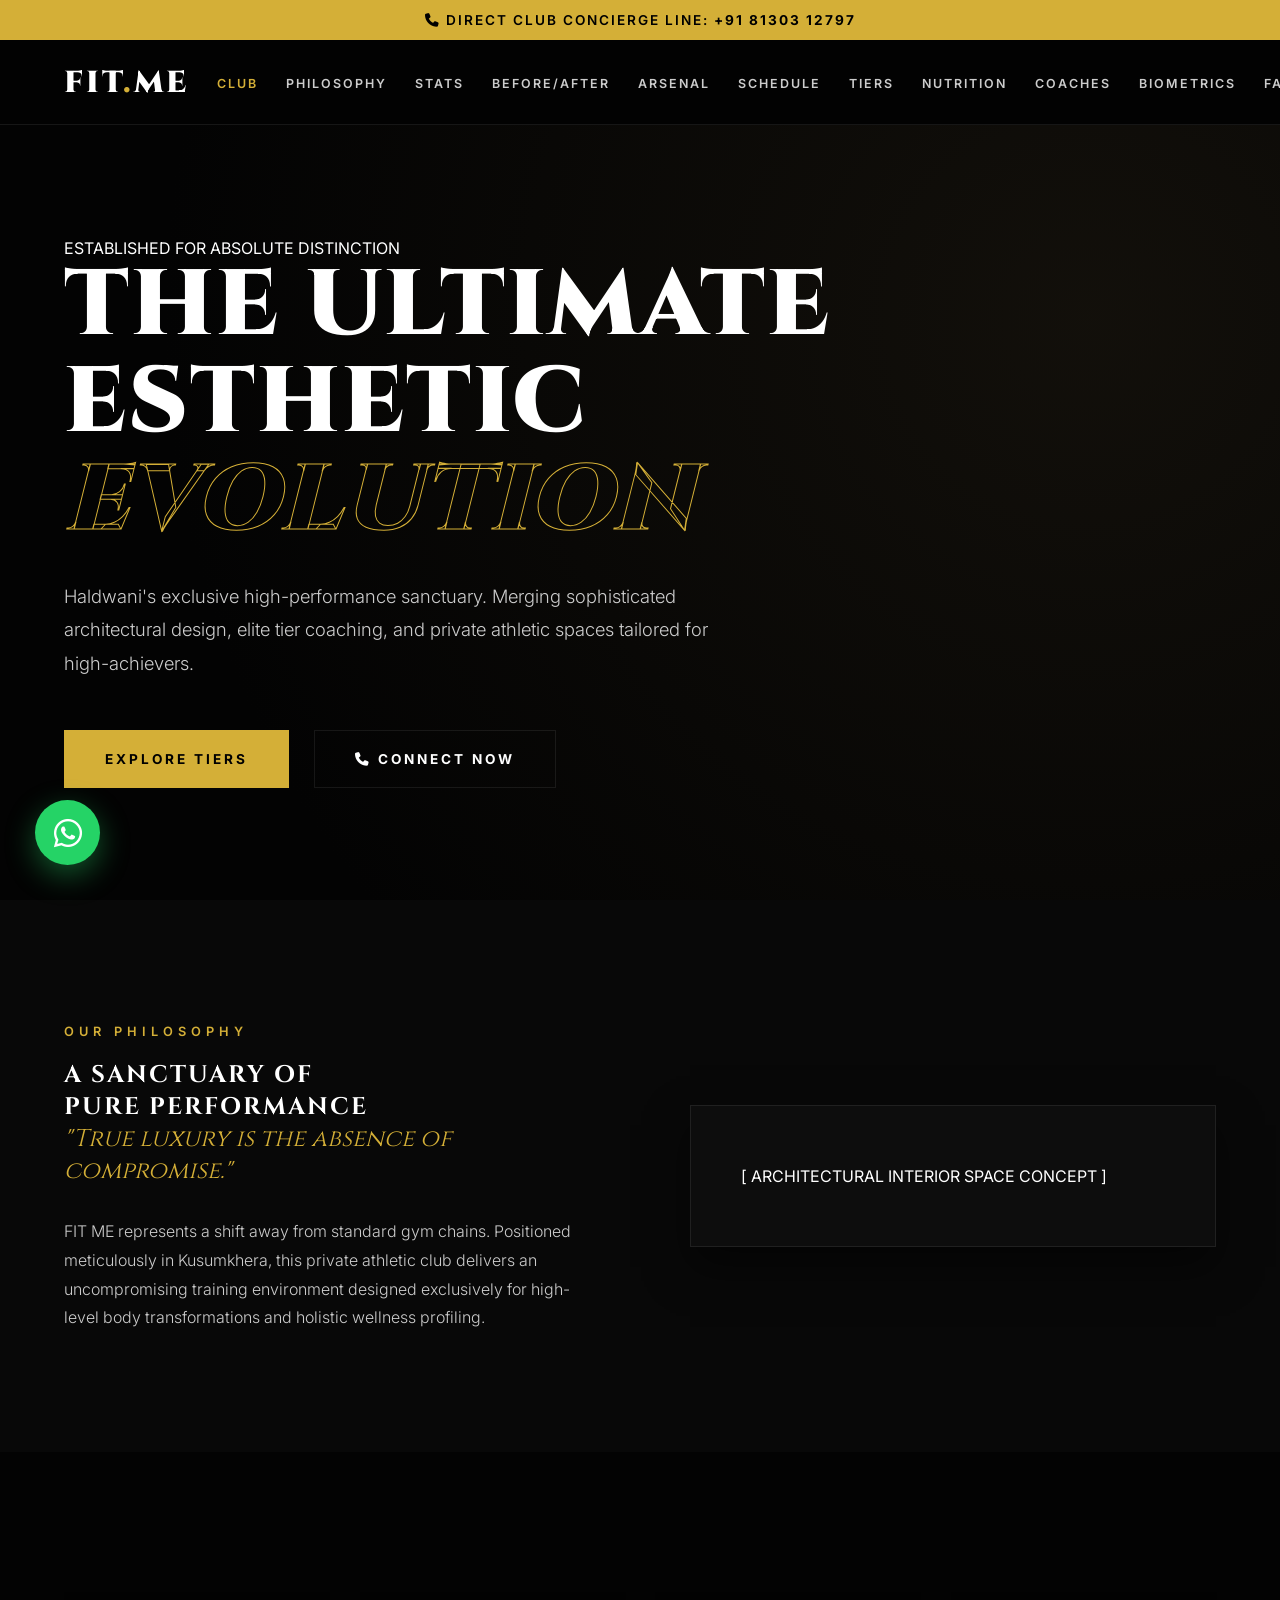
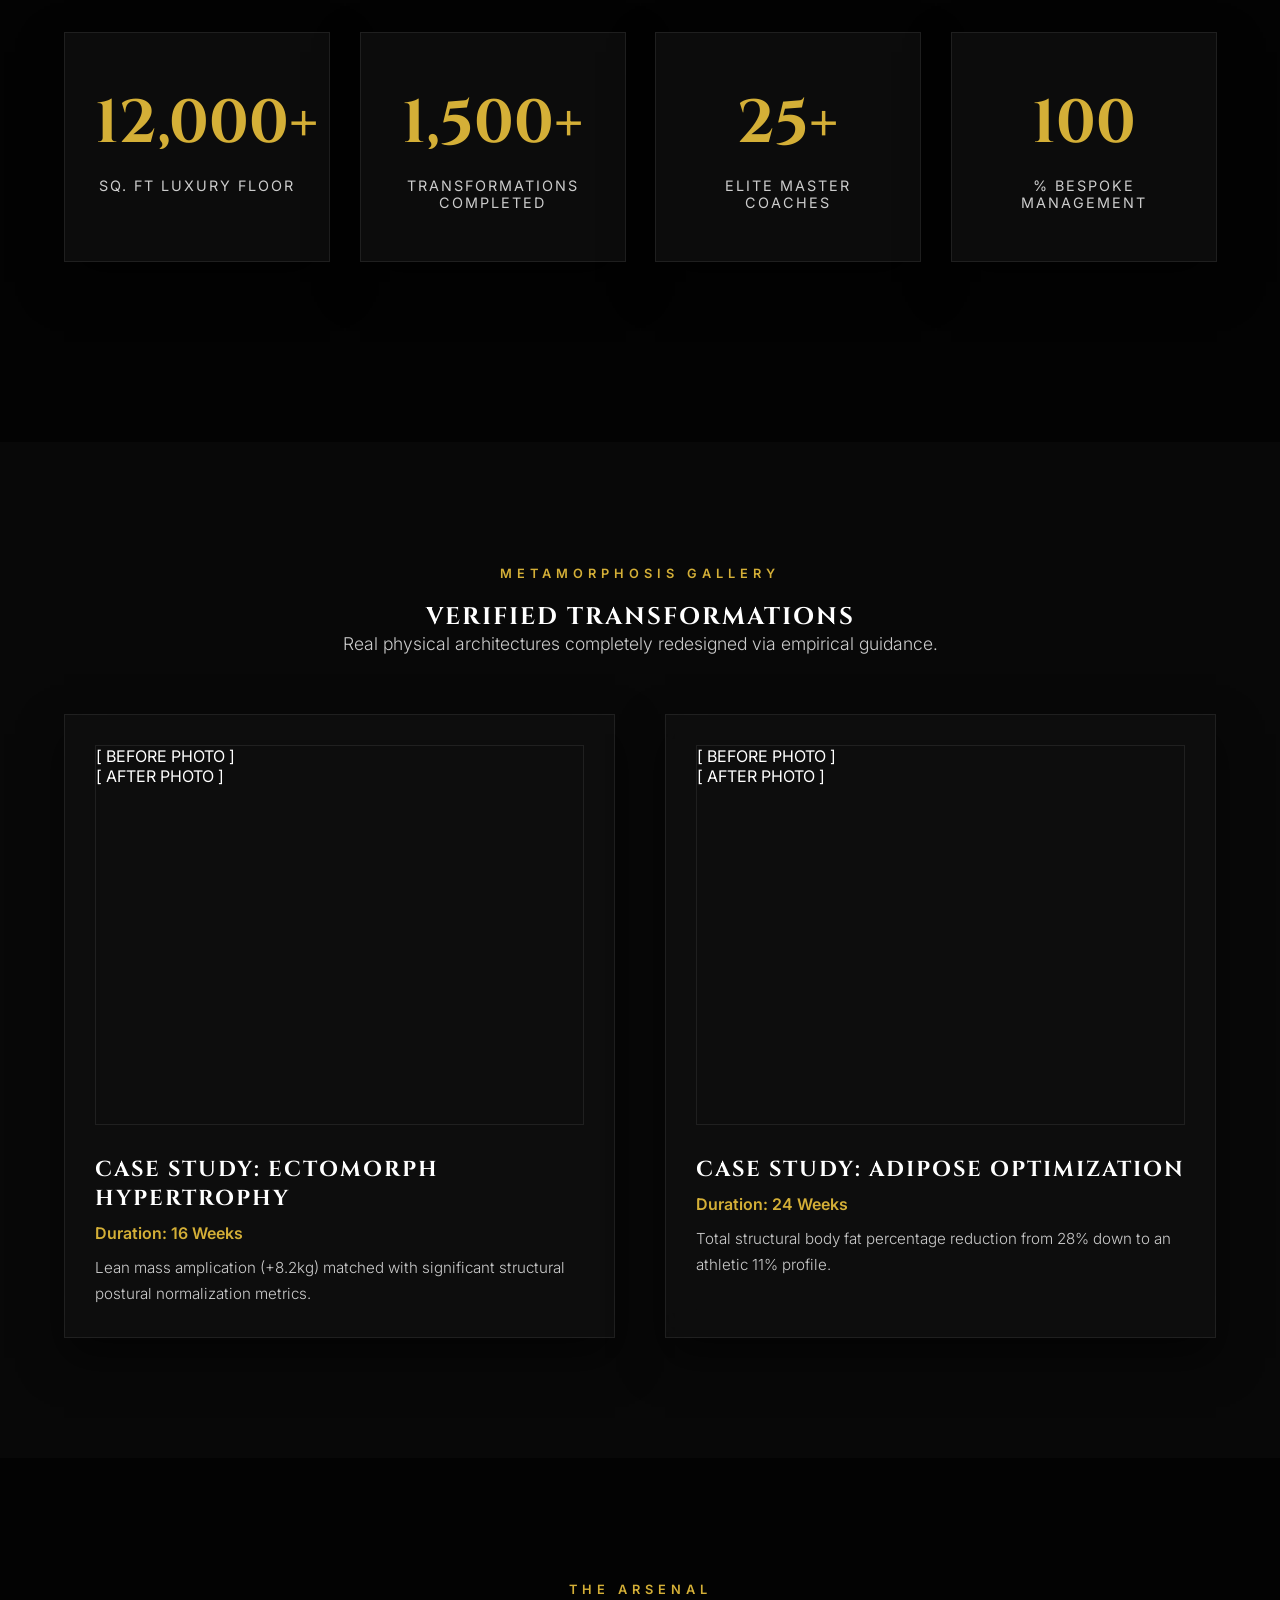
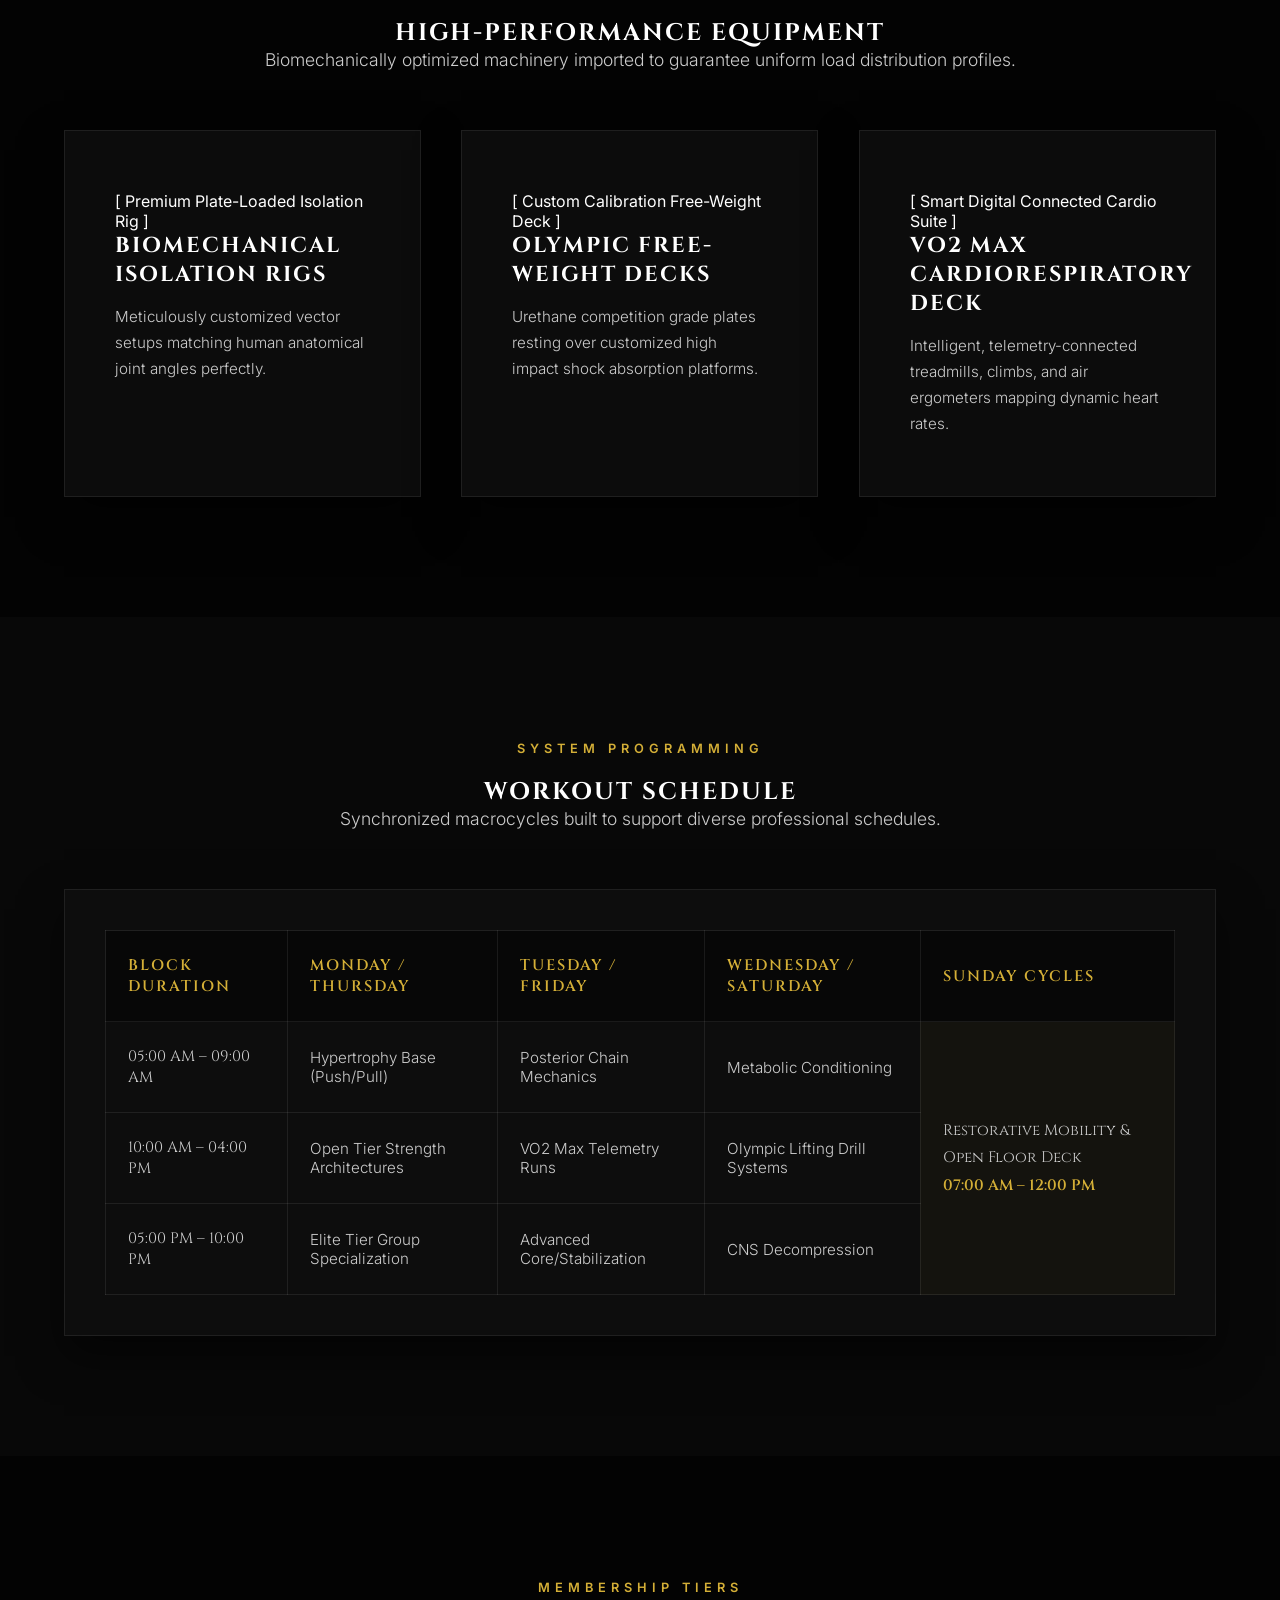
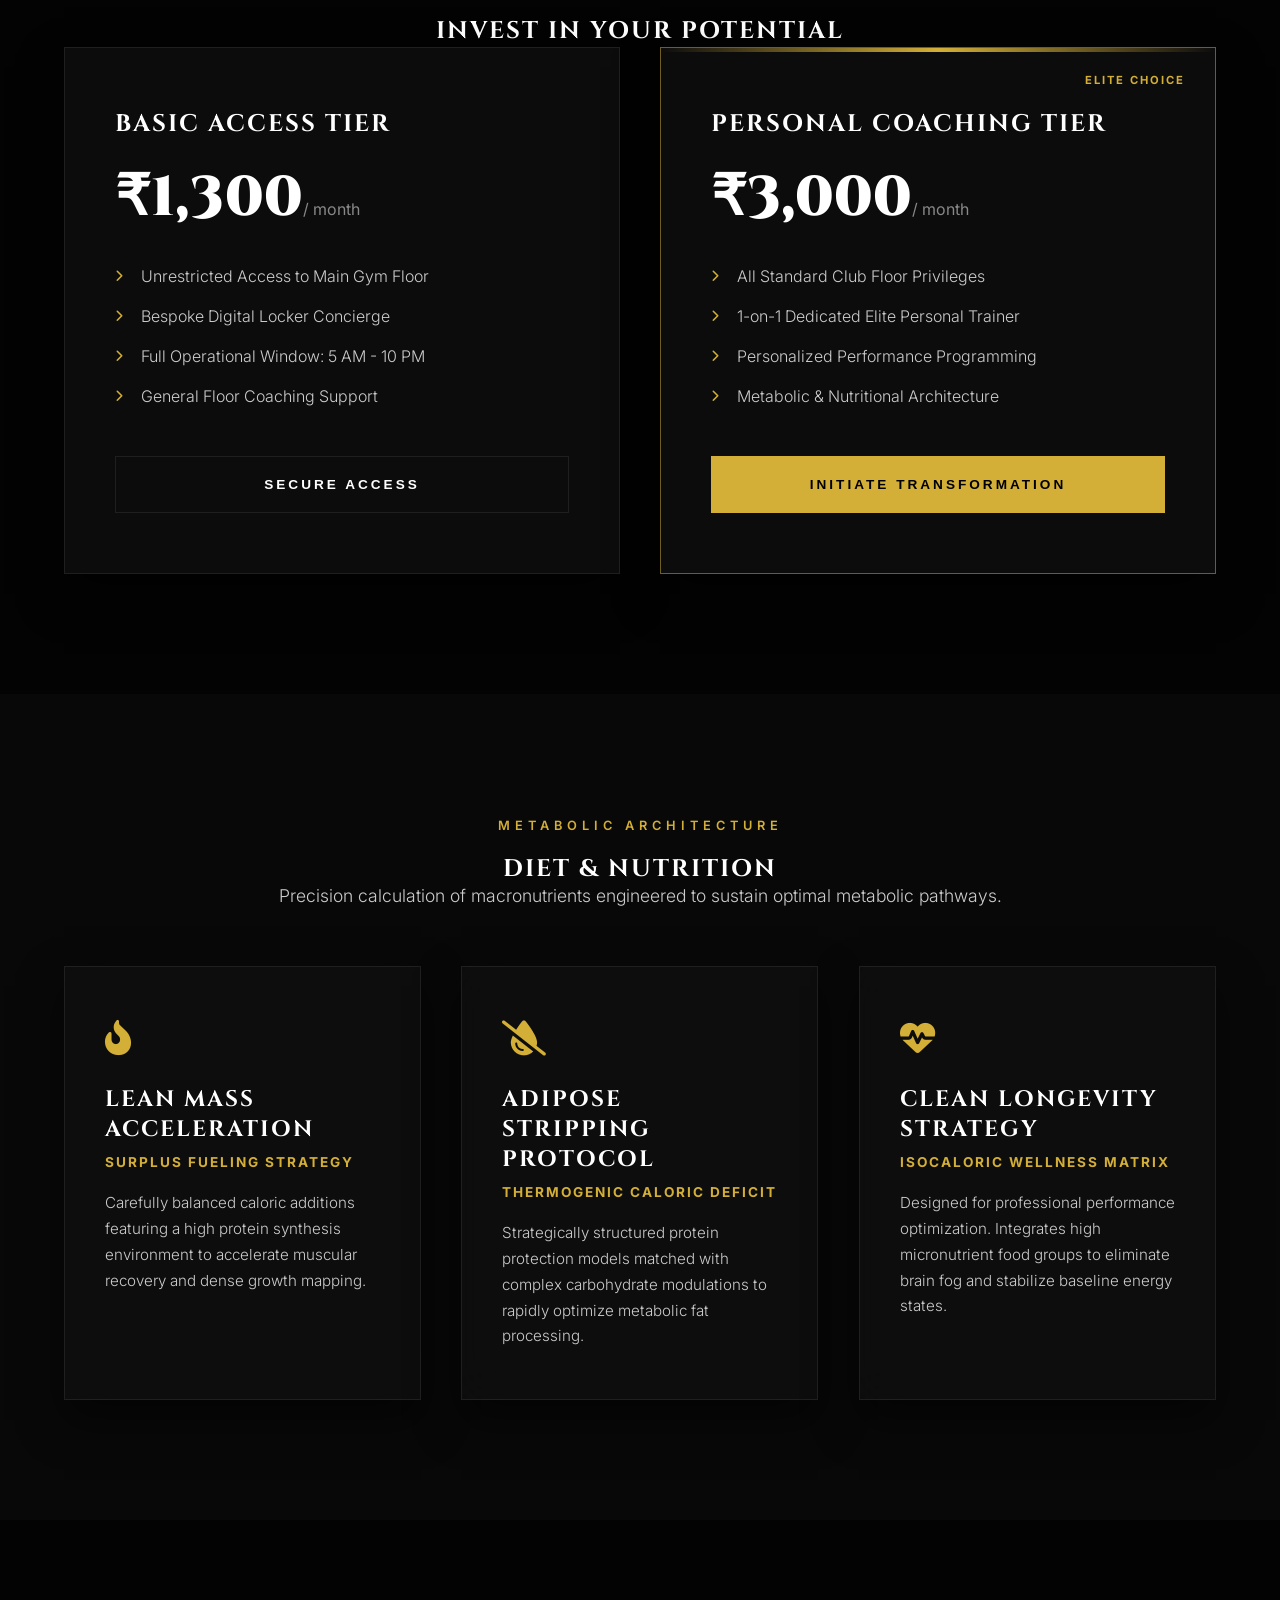
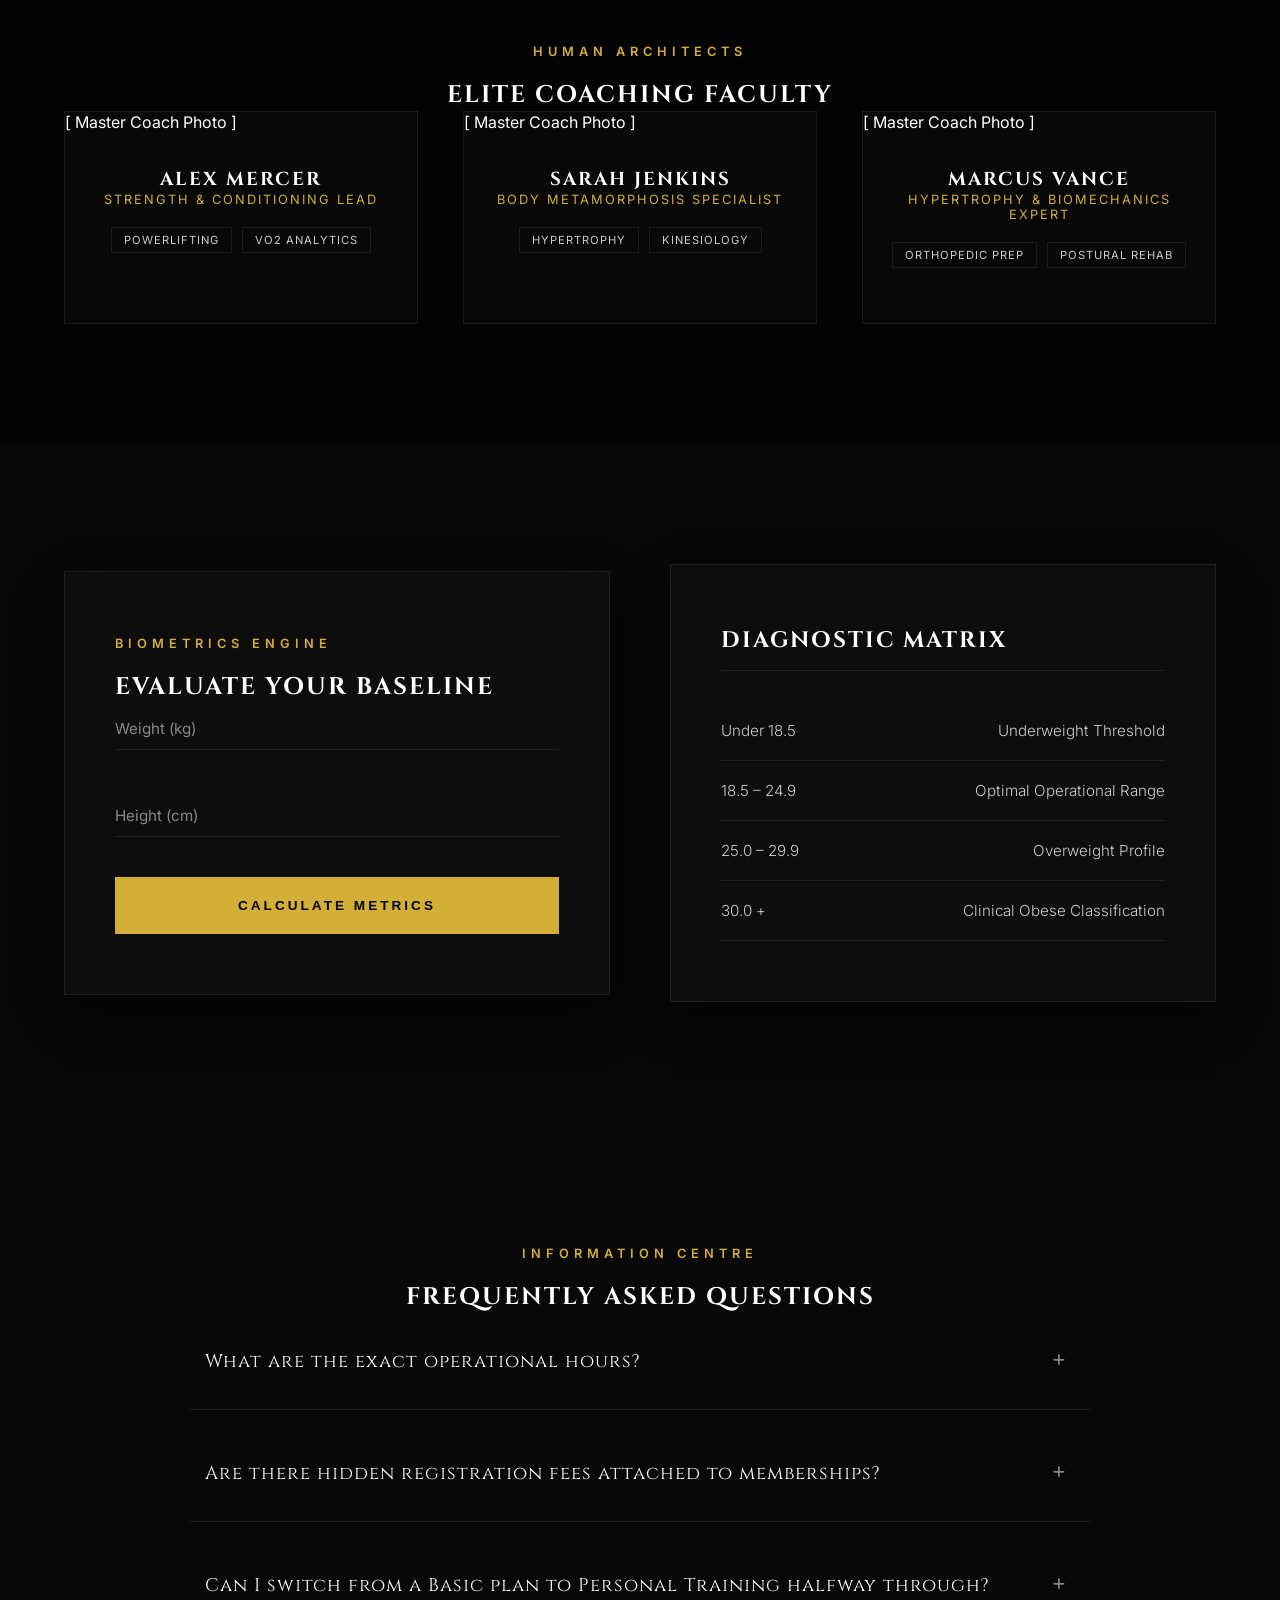
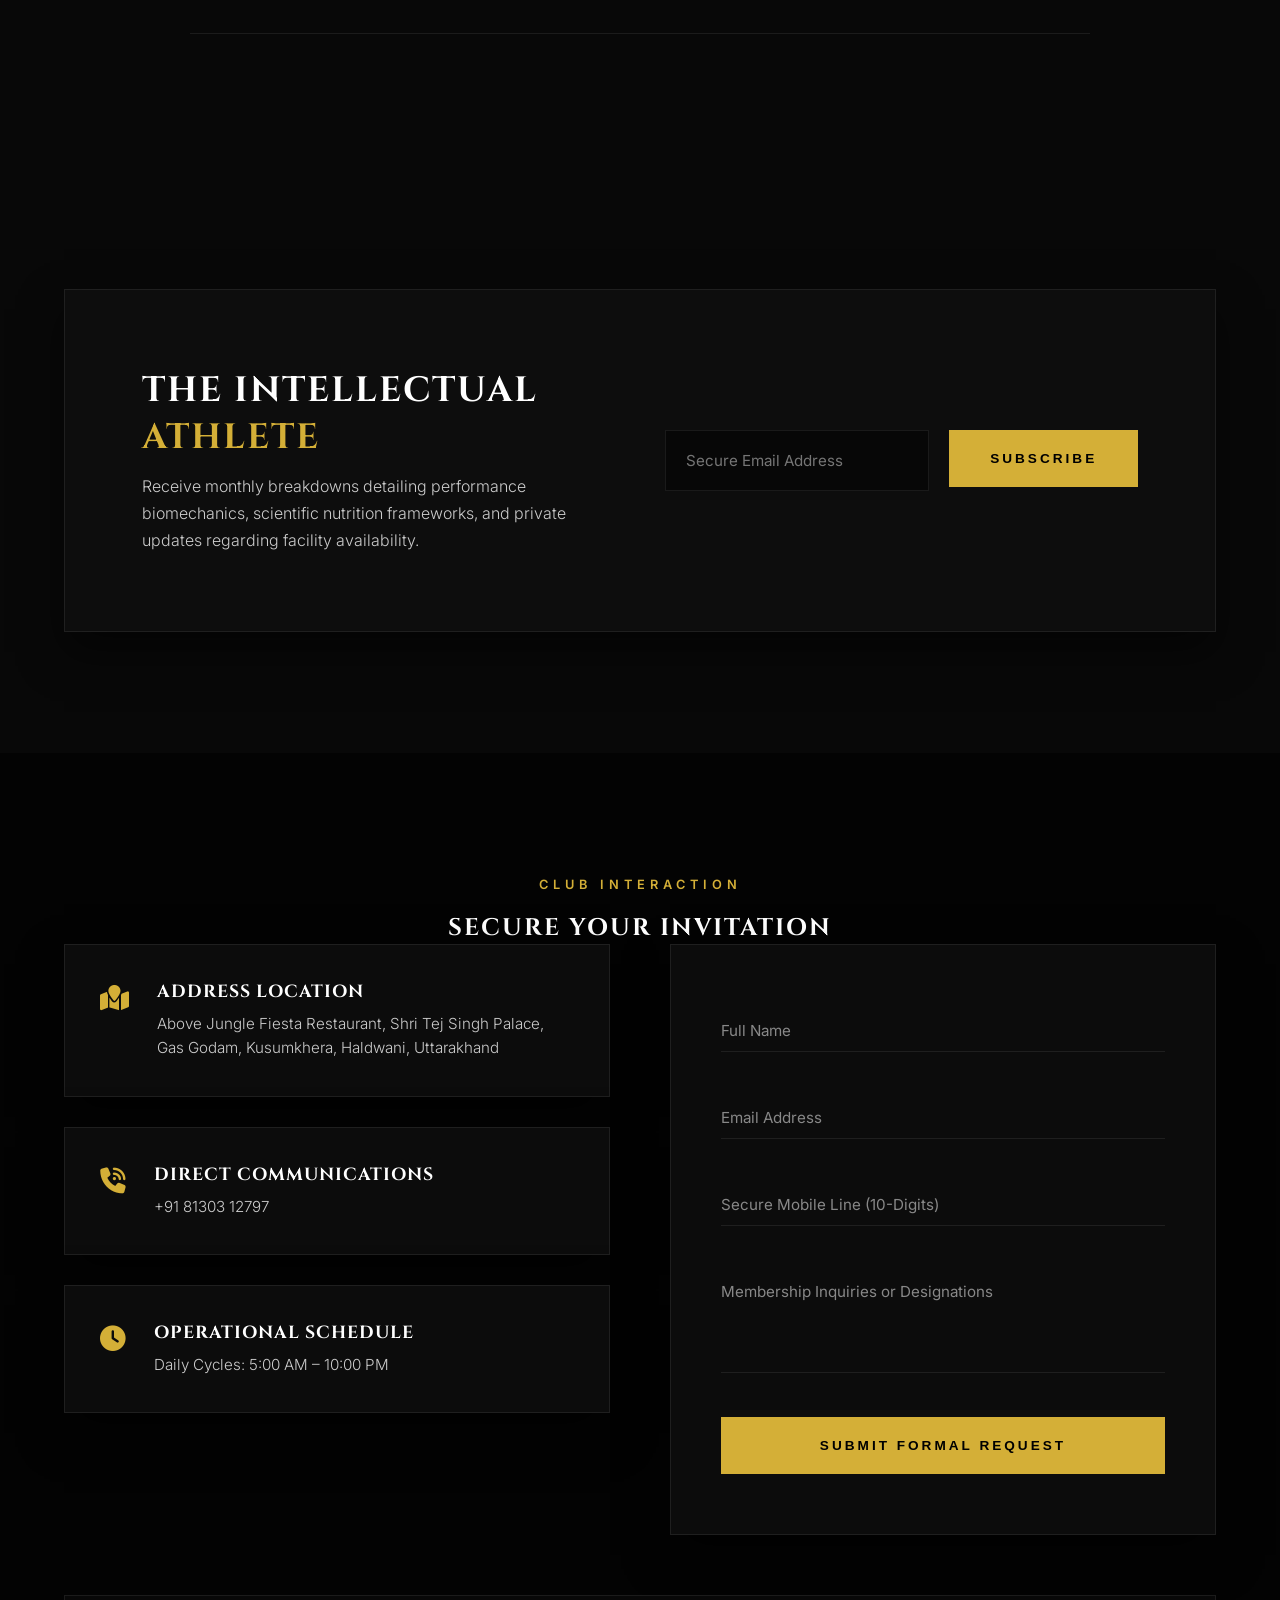
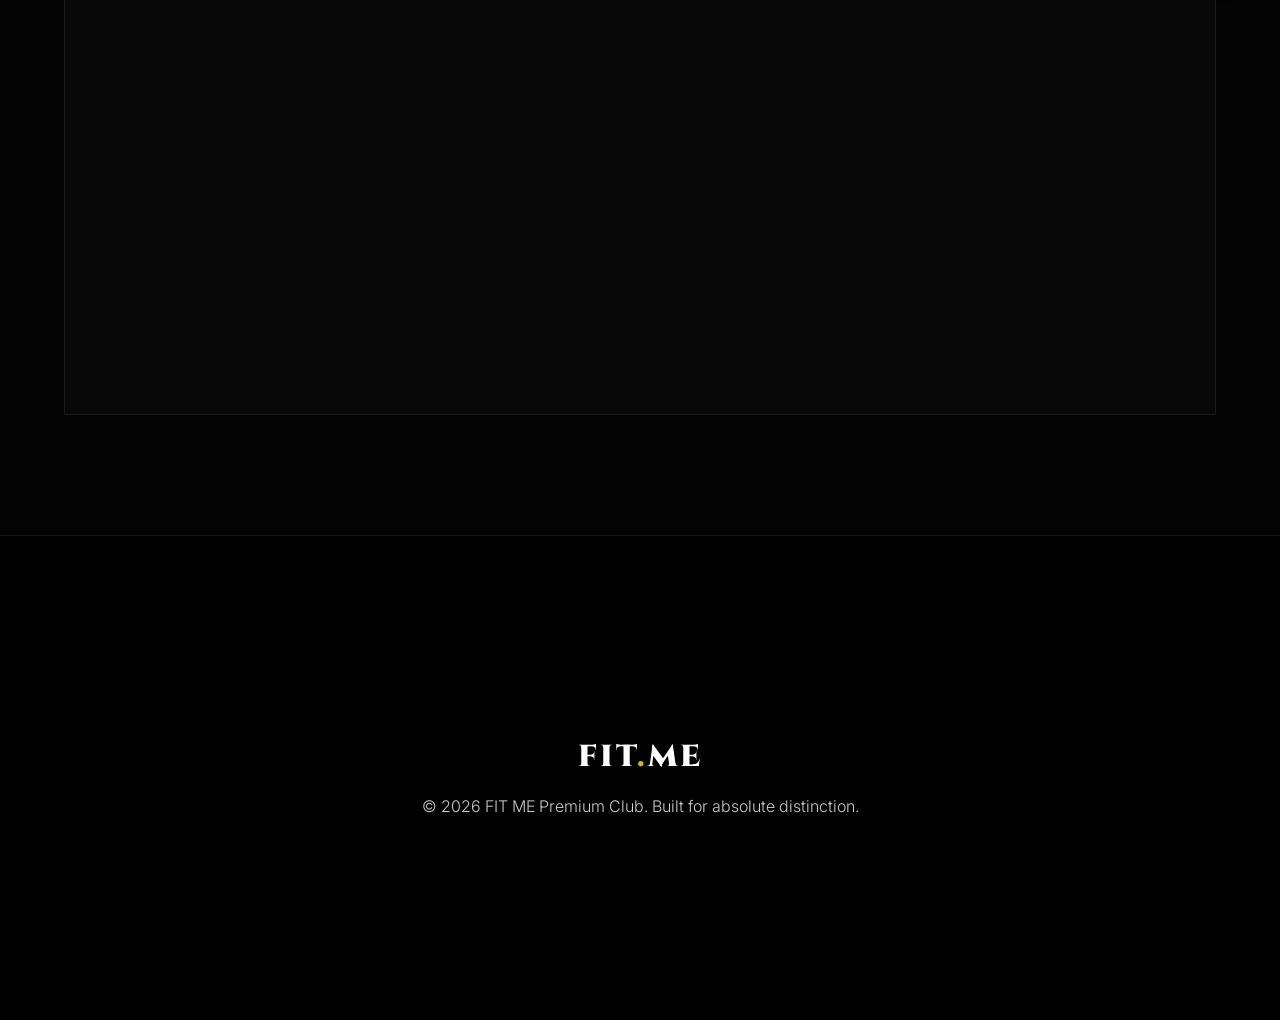
<file: gemini-code-1784444267999.html>
<!DOCTYPE html>
<html lang="en">
<head>
    <meta charset="UTF-8">
    <meta name="viewport" content="width=device-width, initial-scale=1.0">
    <title>FIT ME® | Luxury Fitness Club & Gym in Haldwani, Uttarakhand</title>
    
    <!-- Structured Search Engine Optimization Meta Systems -->
    <meta name="description" content="Experience Haldwani's premier luxury fitness club. FIT ME offers elite personal training, custom nutrition programming, and state-of-the-art equipment above Jungle Fiesta Restaurant, Kusumkhera.">
    <meta name="keywords" content="FIT ME gym, luxury fitness club Haldwani, personal training Kusumkhera, best gym in Uttarakhand, premium fitness studio, body transformation center Haldwani">
    <meta name="robots" content="index, follow">
    <link rel="canonical" href="https://fitmeclub.in">
    
    <!-- Open Graph Data Exchange Protocol -->
    <meta property="og:type" content="website">
    <meta property="og:title" content="FIT ME® | Premium Luxury Fitness Center">
    <meta property="og:description" content="Redefine your structural limits at Haldwani's exclusive high-performance athletic club. Elite coaching, private amenities, and bespoke biometrics monitoring.">
    <meta property="og:url" content="https://fitmeclub.in">
    <meta property="og:site_name" content="FIT ME Luxury Club">
    
    <!-- Twitter Specific Engine Data Card -->
    <meta name="twitter:card" content="summary_large_image">
    <meta name="twitter:title" content="FIT ME® | International Luxury Fitness Club">
    <meta name="twitter:description" content="Bespoke athletic health metrics and body metamorphoses executed under empirical coaching frameworks in Kusumkhera, Haldwani.">
    
    <!-- Asynchronous Preconnection Anchors -->
    <link rel="preconnect" href="https://fonts.googleapis.com">
    <link rel="preconnect" href="https://fonts.gstatic.com" crossorigin>
    <link href="https://fonts.googleapis.com/css2?family=Cinzel:wght@700;900&family=Inter:wght@300;400;600;700&display=swap" rel="stylesheet">
    <link rel="stylesheet" href="https://cdnjs.cloudflare.com/ajax/libs/font-awesome/6.4.0/css/all.min.css" media="print" onload="this.media='all'">
    <link rel="stylesheet" href="style.css">

    <!-- Local Entity Structured Schema Data Integration Matrix -->
    <script type="application/ld+json">
    {
      "@context": "https://schema.org",
      "@type": "ExerciseGym",
      "name": "FIT ME Luxury Fitness Club",
      "image": "https://fitmeclub.in/assets/og-premium-preview.jpg",
      "@id": "https://fitmeclub.in/#club",
      "url": "https://fitmeclub.in",
      "telephone": "+91-8130312797",
      "priceRange": "₹1300 - ₹3000",
      "address": {
        "@type": "PostalAddress",
        "streetAddress": "Above Jungle Fiesta Restaurant, Shri Tej Singh Palace, Gas Godam, Kusumkhera",
        "addressLocality": "Haldwani",
        "addressRegion": "Uttarakhand",
        "postalCode": "263139",
        "addressCountry": "IN"
      },
      "geo": {
        "@type": "GeoCoordinates",
        "latitude": "29.2146",
        "longitude": "79.5016"
      },
      "openingHoursSpecification": {
        "@type": "OpeningHoursSpecification",
        "dayOfWeek": ["Monday","Tuesday","Wednesday","Thursday","Friday","Saturday","Sunday"],
        "opens": "05:00",
        "closes": "22:00"
      }
    }
    </script>
</head>
<body>

    <!-- Direct Line Header Bar Block -->
    <div class="top-emergency-bar">
        <a href="tel:+918130312797" class="call-bar-link">
            <i class="fa-solid fa-phone" aria-hidden="true"></i> Direct Club Concierge Line: <strong>+91 81303 12797</strong>
        </a>
    </div>

    <!-- Sticky Navigation Workspace -->
    <header class="luxury-nav">
        <nav class="navbar" aria-label="Primary Navigation">
            <div class="logo">FIT<span class="gold-dot">.</span>ME</div>
            <ul class="nav-links">
                <li><a href="#home" class="nav-item active">Club</a></li>
                <li><a href="#about" class="nav-item">Philosophy</a></li>
                <li><a href="#metrics" class="nav-item">Stats</a></li>
                <li><a href="#transformations" class="nav-item">Before/After</a></li>
                <li><a href="#equipment" class="nav-item">Arsenal</a></li>
                <li><a href="#schedule" class="nav-item">Schedule</a></li>
                <li><a href="#membership" class="nav-item">Tiers</a></li>
                <li><a href="#diet" class="nav-item">Nutrition</a></li>
                <li><a href="#trainers" class="nav-item">Coaches</a></li>
                <li><a href="#bmi" class="nav-item">Biometrics</a></li>
                <li><a href="#faq" class="nav-item">FAQ</a></li>
                <li><a href="#contact" class="nav-item">Inquire</a></li>
            </ul>
            <button class="burger" aria-label="Toggle navigation structural layer menu" aria-expanded="false">
                <div class="line1"></div>
                <div class="line2"></div>
                <div class="line3"></div>
            </button>
        </nav>
    </header>

    <main>
        <!-- Hero Dynamic Front Page Section -->
        <section id="home" class="hero-premium">
            <div class="hero-bg-gradient"></div>
            <div class="hero-container">
                <div class="hero-content reveal">
                    <span class="hero-tagline">ESTABLISHED FOR ABSOLUTE DISTINCTION</span>
                    <h1>THE ULTIMATE <br>ESTHETIC <br><span class="gold-stroke">EVOLUTION</span></h1>
                    <p>Haldwani's exclusive high-performance sanctuary. Merging sophisticated architectural design, elite tier coaching, and private athletic spaces tailored for high-achievers.</p>
                    <div class="hero-btn-group">
                        <a href="#membership" class="btn-luxury"><span>Explore Tiers</span></a>
                        <a href="tel:+918130312797" class="btn-luxury-outline"><span><i class="fa-solid fa-phone" aria-hidden="true"></i> Connect Now</span></a>
                    </div>
                </div>
            </div>
        </section>

        <!-- About Core Corporate Values Section -->
        <section id="about" class="about-premium">
            <div class="container">
                <div class="about-grid">
                    <div class="about-text reveal">
                        <span class="section-tag">OUR PHILOSOPHY</span>
                        <h2>A SANCTUARY OF <br><span>PURE PERFORMANCE</span></h2>
                        <p class="serif-quote">"True luxury is the absence of compromise."</p>
                        <p class="body-dark">FIT ME represents a shift away from standard gym chains. Positioned meticulously in Kusumkhera, this private athletic club delivers an uncompromising training environment designed exclusively for high-level body transformations and holistic wellness profiling.</p>
                    </div>
                    <div class="about-visual reveal">
                        <div class="glass-card main-visual-placeholder">
                            <div class="placeholder-inner-text">[ ARCHITECTURAL INTERIOR SPACE CONCEPT ]</div>
                        </div>
                    </div>
                </div>
            </div>
        </section>

        <!-- Metric Counter Numerical Showcase Block -->
        <section id="metrics" class="metrics-section">
            <div class="container metrics-grid">
                <div class="metric-card glass-card reveal">
                    <div class="counter-num" data-target="12000">0</div>
                    <div class="counter-label">Sq. Ft Luxury Floor</div>
                </div>
                <div class="metric-card glass-card reveal">
                    <div class="counter-num" data-target="1500">0</div>
                    <div class="counter-label">Transformations Completed</div>
                </div>
                <div class="metric-card glass-card reveal">
                    <div class="counter-num" data-target="25">0</div>
                    <div class="counter-label">Elite Master Coaches</div>
                </div>
                <div class="metric-card glass-card reveal">
                    <div class="counter-num" data-target="100">0</div>
                    <div class="counter-label">% Bespoke Management</div>
                </div>
            </div>
        </section>

        <!-- Before After Case Evaluation Display Grid -->
        <section id="transformations" class="transformations-section">
            <div class="container">
                <div class="text-center reveal">
                    <span class="section-tag">METAMORPHOSIS GALLERY</span>
                    <h2>VERIFIED <span>TRANSFORMATIONS</span></h2>
                    <p class="section-subtitle">Real physical architectures completely redesigned via empirical guidance.</p>
                </div>
                <div class="transformations-grid">
                    <div class="glass-card transform-card reveal">
                        <div class="split-image-container">
                            <div class="image-half">[ BEFORE PHOTO ]</div>
                            <div class="image-half right-half">[ AFTER PHOTO ]</div>
                        </div>
                        <div class="transform-meta">
                            <h3>Case Study: Ectomorph Hypertrophy</h3>
                            <p class="gold-text">Duration: 16 Weeks</p>
                            <p class="transform-desc">Lean mass amplication (+8.2kg) matched with significant structural postural normalization metrics.</p>
                        </div>
                    </div>
                    <div class="glass-card transform-card reveal">
                        <div class="split-image-container">
                            <div class="image-half">[ BEFORE PHOTO ]</div>
                            <div class="image-half right-half">[ AFTER PHOTO ]</div>
                        </div>
                        <div class="transform-meta">
                            <h3>Case Study: Adipose Optimization</h3>
                            <p class="gold-text">Duration: 24 Weeks</p>
                            <p class="transform-desc">Total structural body fat percentage reduction from 28% down to an athletic 11% profile.</p>
                        </div>
                    </div>
                </div>
            </div>
        </section>

        <!-- Heavy Machinery Equipment Showcase -->
        <section id="equipment" class="equipment-section">
            <div class="container">
                <div class="text-center reveal">
                    <span class="section-tag">THE ARSENAL</span>
                    <h2>HIGH-PERFORMANCE <span>EQUIPMENT</span></h2>
                    <p class="section-subtitle">Biomechanically optimized machinery imported to guarantee uniform load distribution profiles.</p>
                </div>
                <div class="equipment-grid">
                    <div class="glass-card eq-card reveal">
                        <div class="eq-img-placeholder">[ Premium Plate-Loaded Isolation Rig ]</div>
                        <h3>Biomechanical Isolation Rigs</h3>
                        <p>Meticulously customized vector setups matching human anatomical joint angles perfectly.</p>
                    </div>
                    <div class="glass-card eq-card reveal">
                        <div class="eq-img-placeholder">[ Custom Calibration Free-Weight Deck ]</div>
                        <h3>Olympic Free-Weight Decks</h3>
                        <p>Urethane competition grade plates resting over customized high impact shock absorption platforms.</p>
                    </div>
                    <div class="glass-card eq-card reveal">
                        <div class="eq-img-placeholder">[ Smart Digital Connected Cardio Suite ]</div>
                        <h3>VO2 Max Cardiorespiratory Deck</h3>
                        <p>Intelligent, telemetry-connected treadmills, climbs, and air ergometers mapping dynamic heart rates.</p>
                    </div>
                </div>
            </div>
        </section>

        <!-- Systematic Programming Cycle Calendar Layout -->
        <section id="schedule" class="schedule-section">
            <div class="container">
                <div class="text-center reveal">
                    <span class="section-tag">SYSTEM PROGRAMMING</span>
                    <h2>WORKOUT <span>SCHEDULE</span></h2>
                    <p class="section-subtitle">Synchronized macrocycles built to support diverse professional schedules.</p>
                </div>
                <div class="glass-card schedule-wrapper reveal">
                    <div class="schedule-table-responsive">
                        <table class="luxury-table">
                            <thead>
                                <tr>
                                    <th>Block Duration</th>
                                    <th>Monday / Thursday</th>
                                    <th>Tuesday / Friday</th>
                                    <th>Wednesday / Saturday</th>
                                    <th>Sunday Cycles</th>
                                </tr>
                            </thead>
                            <tbody>
                                <tr>
                                    <td class="time-slot">05:00 AM – 09:00 AM</td>
                                    <td>Hypertrophy Base (Push/Pull)</td>
                                    <td>Posterior Chain Mechanics</td>
                                    <td>Metabolic Conditioning</td>
                                    <td rowspan="3" class="recovery-slot">Restorative Mobility & Open Floor Deck<br><span class="gold-text">07:00 AM – 12:00 PM</span></td>
                                </tr>
                                <tr>
                                    <td class="time-slot">10:00 AM – 04:00 PM</td>
                                    <td>Open Tier Strength Architectures</td>
                                    <td>VO2 Max Telemetry Runs</td>
                                    <td>Olympic Lifting Drill Systems</td>
                                </tr>
                                <tr>
                                    <td class="time-slot">05:00 PM – 10:00 PM</td>
                                    <td>Elite Tier Group Specialization</td>
                                    <td>Advanced Core/Stabilization</td>
                                    <td>CNS Decompression</td>
                                </tr>
                            </tbody>
                        </table>
                    </div>
                </div>
            </div>
        </section>

        <!-- Pricing Tiers Package Strategy Matrix -->
        <section id="membership" class="membership-premium">
            <div class="container">
                <div class="text-center reveal">
                    <span class="section-tag">MEMBERSHIP TIERS</span>
                    <h2>INVEST IN YOUR <span>POTENTIAL</span></h2>
                </div>
                <div class="pricing-premium-grid">
                    <div class="glass-card price-tier reveal">
                        <div class="tier-header">
                            <h3>Basic Access Tier</h3>
                            <div class="tier-price">₹1,300<span class="tier-duration">/ month</span></div>
                        </div>
                        <ul class="tier-perks">
                            <li><i class="fa-solid fa-chevron-right" aria-hidden="true"></i> Unrestricted Access to Main Gym Floor</li>
                            <li><i class="fa-solid fa-chevron-right" aria-hidden="true"></i> Bespoke Digital Locker Concierge</li>
                            <li><i class="fa-solid fa-chevron-right" aria-hidden="true"></i> Full Operational Window: 5 AM - 10 PM</li>
                            <li><i class="fa-solid fa-chevron-right" aria-hidden="true"></i> General Floor Coaching Support</li>
                        </ul>
                        <button class="btn-luxury-outline full-width select-tier-btn" data-plan="Basic Membership (₹1300/mo)"><span>Secure Access</span></button>
                    </div>
                    <div class="glass-card price-tier elite-tier reveal">
                        <div class="elite-glow"></div>
                        <div class="tier-badge">Elite Choice</div>
                        <div class="tier-header">
                            <h3>Personal Coaching Tier</h3>
                            <div class="tier-price">₹3,000<span class="tier-duration">/ month</span></div>
                        </div>
                        <ul class="tier-perks">
                            <li><i class="fa-solid fa-chevron-right" aria-hidden="true"></i> All Standard Club Floor Privileges</li>
                            <li><i class="fa-solid fa-chevron-right" aria-hidden="true"></i> 1-on-1 Dedicated Elite Personal Trainer</li>
                            <li><i class="fa-solid fa-chevron-right" aria-hidden="true"></i> Personalized Performance Programming</li>
                            <li><i class="fa-solid fa-chevron-right" aria-hidden="true"></i> Metabolic & Nutritional Architecture</li>
                        </ul>
                        <button class="btn-luxury full-width select-tier-btn" data-plan="Personal Training Membership (₹3000/mo)"><span>Initiate Transformation</span></button>
                    </div>
                </div>
            </div>
        </section>

        <!-- Diet Metabolic Framework Section -->
        <section id="diet" class="diet-section">
            <div class="container">
                <div class="text-center reveal">
                    <span class="section-tag">METABOLIC ARCHITECTURE</span>
                    <h2>DIET & <span>NUTRITION</span></h2>
                    <p class="section-subtitle">Precision calculation of macronutrients engineered to sustain optimal metabolic pathways.</p>
                </div>
                <div class="diet-grid">
                    <div class="glass-card diet-card reveal">
                        <div class="diet-icon-box"><i class="fa-solid fa-fire-flame-curved" aria-hidden="true"></i></div>
                        <h3>Lean Mass Acceleration</h3>
                        <p class="diet-macros">Surplus Fueling Strategy</p>
                        <p>Carefully balanced caloric additions featuring a high protein synthesis environment to accelerate muscular recovery and dense growth mapping.</p>
                    </div>
                    <div class="glass-card diet-card reveal">
                        <div class="diet-icon-box"><i class="fa-solid fa-droplet-slash" aria-hidden="true"></i></div>
                        <h3>Adipose Stripping Protocol</h3>
                        <p class="diet-macros">Thermogenic Caloric Deficit</p>
                        <p>Strategically structured protein protection models matched with complex carbohydrate modulations to rapidly optimize metabolic fat processing.</p>
                    </div>
                    <div class="glass-card diet-card reveal">
                        <div class="diet-icon-box"><i class="fa-solid fa-heart-pulse" aria-hidden="true"></i></div>
                        <h3>Clean Longevity Strategy</h3>
                        <p class="diet-macros">Isocaloric Wellness Matrix</p>
                        <p>Designed for professional performance optimization. Integrates high micronutrient food groups to eliminate brain fog and stabilize baseline energy states.</p>
                    </div>
                </div>
            </div>
        </section>

        <!-- Master Coach Faculty Profiles -->
        <section id="trainers" class="trainers-premium">
            <div class="container">
                <div class="text-center reveal">
                    <span class="section-tag">HUMAN ARCHITECTS</span>
                    <h2>ELITE COACHING <span>FACULTY</span></h2>
                </div>
                <div class="trainer-premium-grid">
                    <div class="trainer-panel reveal">
                        <div class="trainer-img-frame">[ Master Coach Photo ]</div>
                        <div class="trainer-meta">
                            <h3>Alex Mercer</h3>
                            <span>Strength & Conditioning Lead</span>
                            <div class="trainer-specialty-tags">
                                <span>Powerlifting</span><span>VO2 Analytics</span>
                            </div>
                        </div>
                    </div>
                    <div class="trainer-panel reveal">
                        <div class="trainer-img-frame">[ Master Coach Photo ]</div>
                        <div class="trainer-meta">
                            <h3>Sarah Jenkins</h3>
                            <span>Body Metamorphosis Specialist</span>
                            <div class="trainer-specialty-tags">
                                <span>Hypertrophy</span><span>Kinesiology</span>
                            </div>
                        </div>
                    </div>
                    <div class="trainer-panel reveal">
                        <div class="trainer-img-frame">[ Master Coach Photo ]</div>
                        <div class="trainer-meta">
                            <h3>Marcus Vance</h3>
                            <span>Hypertrophy & Biomechanics Expert</span>
                            <div class="trainer-specialty-tags">
                                <span>Orthopedic Prep</span><span>Postural Rehab</span>
                            </div>
                        </div>
                    </div>
                </div>
            </div>
        </section>

        <!-- Biometrics Computational Core (BMI) -->
        <section id="bmi" class="bmi-premium">
            <div class="container">
                <div class="bmi-premium-grid">
                    <div class="glass-card bmi-calculator-panel reveal">
                        <span class="section-tag">BIOMETRICS ENGINE</span>
                        <h2>EVALUATE YOUR <span>BASELINE</span></h2>
                        <form id="bmiForm" novalidate>
                            <div class="luxury-input-group">
                                <input type="number" id="weight" required min="10" max="300">
                                <label for="weight">Weight (kg)</label>
                                <span class="error-msg" id="weightError"></span>
                            </div>
                            <div class="luxury-input-group">
                                <input type="number" id="height" required min="50" max="250">
                                <label for="height">Height (cm)</label>
                                <span class="error-msg" id="heightError"></span>
                            </div>
                            <button type="submit" class="btn-luxury full-width"><span>Calculate Metrics</span></button>
                        </form>
                        <div id="bmiResult" class="luxury-bmi-result hidden">
                            <p>Calculated Score: <span id="bmiValue" class="gold-glow">0.0</span></p>
                            <p>Current Status: <span id="bmiStatus">-</span></p>
                        </div>
                    </div>
                    <div class="glass-card bmi-data-table reveal">
                        <h3>Diagnostic Matrix</h3>
                        <div class="matrix-row" id="range-under"><span>Under 18.5</span><span>Underweight Threshold</span></div>
                        <div class="matrix-row" id="range-normal"><span>18.5 – 24.9</span><span>Optimal Operational Range</span></div>
                        <div class="matrix-row" id="range-over"><span>25.0 – 29.9</span><span>Overweight Profile</span></div>
                        <div class="matrix-row" id="range-obese"><span>30.0 +</span><span>Clinical Obese Classification</span></div>
                    </div>
                </div>
            </div>
        </section>

        <!-- Structural FAQ Section Dropdowns -->
        <section id="faq" class="faq-premium">
            <div class="container">
                <div class="text-center reveal">
                    <span class="section-tag">INFORMATION CENTRE</span>
                    <h2>FREQUENTLY ASKED <span>QUESTIONS</span></h2>
                </div>
                <div class="luxury-accordion">
                    <div class="accordion-item reveal">
                        <button class="accordion-header" aria-expanded="false">
                            <span>What are the exact operational hours?</span>
                            <span class="accordion-icon-box"><i class="fa-solid fa-plus" aria-hidden="true"></i></span>
                        </button>
                        <div class="accordion-content">
                            <p>FIT ME operates seamlessly from 5:00 AM to 10:00 PM daily, meticulously serving busy modern executives and elite performance routines.</p>
                        </div>
                    </div>
                    <div class="accordion-item reveal">
                        <button class="accordion-header" aria-expanded="false">
                            <span>Are there hidden registration fees attached to memberships?</span>
                            <span class="accordion-icon-box"><i class="fa-solid fa-plus" aria-hidden="true"></i></span>
                        </button>
                        <div class="accordion-content">
                            <p>No, we maintain total luxury pricing transparency. The prices mentioned (₹1,300/mo for Basic and ₹3,000/mo for Personal Training) represent the clear cost of your package.</p>
                        </div>
                    </div>
                    <div class="accordion-item reveal">
                        <button class="accordion-header" aria-expanded="false">
                            <span>Can I switch from a Basic plan to Personal Training halfway through?</span>
                            <span class="accordion-icon-box"><i class="fa-solid fa-plus" aria-hidden="true"></i></span>
                        </button>
                        <div class="accordion-content">
                            <p>Absolutely. You can seamlessly upgrade your package tier layout at any time by coordinating directly with our concierge front desk team.</p>
                        </div>
                    </div>
                </div>
            </div>
        </section>

        <!-- Intellectual Directory Newsletter Component -->
        <section class="newsletter-section">
            <div class="container">
                <div class="glass-card newsletter-card reveal">
                    <div class="news-content-layout">
                        <div>
                            <h2>THE INTELLECTUAL <span>ATHLETE</span></h2>
                            <p>Receive monthly breakdowns detailing performance biomechanics, scientific nutrition frameworks, and private updates regarding facility availability.</p>
                        </div>
                        <form id="newsletterForm" class="news-input-flow" novalidate>
                            <div style="flex-grow: 1; position: relative; width: 100%;">
                                <input type="email" id="newsEmail" placeholder="Secure Email Address" required class="news-input" aria-label="Newsletter email address">
                                <span class="error-msg" id="newsEmailError"></span>
                            </div>
                            <button type="submit" class="btn-luxury"><span>Subscribe</span></button>
                        </form>
                    </div>
                </div>
            </div>
        </section>

        <!-- Verification Invitation Contact Engine -->
        <section id="contact" class="contact-premium">
            <div class="container">
                <div class="text-center reveal">
                    <span class="section-tag">CLUB INTERACTION</span>
                    <h2>SECURE YOUR <span>INVITATION</span></h2>
                </div>
                <div class="contact-premium-grid">
                    <div class="contact-details reveal">
                        <div class="detail-card glass-card">
                            <i class="fa-solid fa-map-location" aria-hidden="true"></i>
                            <div>
                                <h3>Address Location</h3>
                                <p>Above Jungle Fiesta Restaurant, Shri Tej Singh Palace, Gas Godam, Kusumkhera, Haldwani, Uttarakhand</p>
                            </div>
                        </div>
                        <div class="detail-card glass-card">
                            <i class="fa-solid fa-phone-volume" aria-hidden="true"></i>
                            <div>
                                <h3>Direct Communications</h3>
                                <p>+91 81303 12797</p>
                            </div>
                        </div>
                        <div class="detail-card glass-card">
                            <i class="fa-solid fa-clock" aria-hidden="true"></i>
                            <div>
                                <h3>Operational Schedule</h3>
                                <p>Daily Cycles: 5:00 AM – 10:00 PM</p>
                            </div>
                        </div>
                    </div>
                    <div class="glass-card contact-form-panel reveal">
                        <form id="contactForm" novalidate>
                            <div class="luxury-input-group">
                                <input type="text" id="contactName" required>
                                <label for="contactName">Full Name</label>
                                <span class="error-msg" id="nameError"></span>
                            </div>
                            <div class="luxury-input-group">
                                <input type="email" id="contactEmail" required>
                                <label for="contactEmail">Email Address</label>
                                <span class="error-msg" id="emailError"></span>
                            </div>
                            <div class="luxury-input-group">
                                <input type="tel" id="contactPhone" required>
                                <label for="contactPhone">Secure Mobile Line (10-Digits)</label>
                                <span class="error-msg" id="phoneError"></span>
                            </div>
                            <div class="luxury-input-group">
                                <textarea id="contactMessage" rows="4" required></textarea>
                                <label for="contactMessage">Membership Inquiries or Designations</label>
                                <span class="error-msg" id="messageError"></span>
                            </div>
                            <button type="submit" class="btn-luxury full-width"><span>Submit Formal Request</span></button>
                        </form>
                    </div>
                </div>
                
                <!-- Google Maps Premium Active Frame Integration API -->
                <div class="map-premium-wrapper reveal">
                    <div class="map-container-active">
                        <iframe 
                            src="https://www.google.com/maps/embed?pb=!1m18!1m12!1m3!1d3484.7770851866763!2d79.50159487632616!3d29.21464457535579!2m3!1f0!2f0!3f0!3m2!1i1024!2i700!4m3!3m2!1sen!2sin!4v1700000000000!5m2!1sen!2sin" 
                            width="100%" 
                            height="400" 
                            style="border:0;" 
                            allowfullscreen="" 
                            loading="lazy" 
                            referrerpolicy="no-referrer-when-downgrade"
                            title="FIT ME Gym Location Map, Kusumkhera Haldwani">
                        </iframe>
                    </div>
                </div>
            </div>
        </section>
    </main>

    <footer class="luxury-footer">
        <div class="container">
            <div class="logo">FIT<span class="gold-dot">.</span>ME</div>
            <p class="body-dark" style="margin-top:15px;">&copy; 2026 FIT ME Premium Club. Built for absolute distinction.</p>
        </div>
    </footer>

    <!-- Fixed Communication Layer Anchors -->
    <a href="https://wa.me/918130312797?text=Hello%20FIT%20ME%20Concierge%2C%20I%20would%20like%20to%20inquire%20about%20membership%20options." class="floating-whatsapp-action" target="_blank" rel="noopener" aria-label="Connect via WhatsApp Platform">
        <i class="fa-brands fa-whatsapp" aria-hidden="true"></i>
    </a>

    <button id="scrollToTopBtn" class="scroll-to-top-widget" aria-label="Ascend to Header Node">
        <i class="fa-solid fa-arrow-up" aria-hidden="true"></i>
    </button>

    <script src="script.js" defer></script>
</body>
</html>
</file>
<file: style.css>
* {
  margin: 0;
  padding: 0;
  box-sizing: border-box;
  scroll-behavior: smooth;
}

:root {
  --bg-deep-velvet: #030303;
  --bg-matte-black: #080808;
  --bg-card-glass: rgba(15, 15, 15, 0.85);
  --border-glass: rgba(255, 255, 255, 0.08);
  --accent-gold-premium: #d4af37; 
  --text-pure-white: #ffffff;
  --text-editorial-gray: #cccccc;
  --text-dark-muted: #888888;
  --error-red: #ff5252;
  --font-editorial: 'Cinzel', serif;
  --font-functional: 'Inter', sans-serif;
  --transition-smooth: all 0.4s cubic-bezier(0.25, 1, 0.5, 1);
}

body {
  background-color: var(--bg-deep-velvet);
  color: var(--text-pure-white);
  font-family: var(--font-functional);
  padding-top: 125px;
  overflow-x: hidden;
  -webkit-font-smoothing: antialiased;
}

.container {
  width: 90%;
  max-width: 1300px;
  margin: 0 auto;
  padding: clamp(60px, 10vw, 120px) 0;
}

h1, h2, h3, h4 {
  font-family: var(--font-editorial);
  text-transform: uppercase;
  letter-spacing: 2px;
  will-change: transform;
}

.section-title {
  font-size: clamp(2.2rem, 6vw, 3.5rem);
  font-weight: 900;
  margin-bottom: 20px;
  line-height: 1.15;
}

.section-title span {
  color: var(--accent-gold-premium);
}

.section-subtitle {
  font-size: 1.1rem;
  color: var(--text-editorial-gray);
  margin-bottom: 60px;
  font-weight: 300;
}

.section-tag {
  font-size: 0.8rem;
  color: var(--accent-gold-premium);
  letter-spacing: 5px;
  text-transform: uppercase;
  margin-bottom: 20px;
  display: inline-block;
  font-weight: 600;
}

.text-center { text-align: center; }
.gold-text { color: var(--accent-gold-premium); font-weight: 600; }
.gold-stroke { color: transparent; -webkit-text-stroke: 1px var(--accent-gold-premium); font-style: italic; }

.top-emergency-bar {
  position: fixed;
  top: 0;
  left: 0;
  width: 100%;
  height: 40px;
  background-color: var(--accent-gold-premium);
  z-index: 1002;
  display: flex;
  align-items: center;
  justify-content: center;
}

.call-bar-link {
  color: #000;
  text-decoration: none;
  font-size: 0.85rem;
  text-transform: uppercase;
  letter-spacing: 2px;
  font-weight: 600;
}

.luxury-nav {
  position: fixed;
  top: 40px;
  left: 0;
  width: 100%;
  height: 85px;
  z-index: 1001;
  background: rgba(3, 3, 3, 0.9);
  backdrop-filter: blur(25px);
  -webkit-backdrop-filter: blur(25px);
  border-bottom: 1px solid var(--border-glass);
}

.navbar {
  display: flex;
  justify-content: space-between;
  align-items: center;
  width: 90%;
  max-width: 1300px;
  margin: 0 auto;
  height: 100%;
}

.logo {
  font-family: var(--font-editorial);
  font-size: 1.9rem;
  font-weight: 900;
  color: var(--text-pure-white);
  letter-spacing: 3px;
}

.gold-dot { color: var(--accent-gold-premium); }

.nav-links {
  display: flex;
  list-style: none;
}

.nav-links a {
  color: var(--text-editorial-gray);
  text-decoration: none;
  font-size: 0.78rem;
  font-weight: 600;
  text-transform: uppercase;
  letter-spacing: 2px;
  margin-left: 28px;
  padding: 8px 0;
  position: relative;
  transition: var(--transition-smooth);
}

.nav-links a:hover, .nav-links a.active {
  color: var(--accent-gold-premium);
}

.burger {
  display: none;
  background: none;
  border: none;
  cursor: pointer;
}

.burger div {
  width: 24px;
  height: 2px;
  background-color: var(--text-pure-white);
  margin: 5px;
  transition: var(--transition-smooth);
}

.luxury-input-group {
  position: relative;
  margin-bottom: 40px;
}

.luxury-input-group input, .luxury-input-group textarea {
  width: 100%;
  padding: 16px 0 10px 0;
  background: transparent;
  border: none;
  border-bottom: 1px solid var(--border-glass);
  color: var(--text-pure-white);
  font-family: var(--font-functional);
  font-size: 1rem;
  outline: none;
  transition: var(--transition-smooth);
}

.luxury-input-group textarea { resize: none; }

.luxury-input-group label {
  position: absolute;
  left: 0;
  top: 16px;
  color: var(--text-dark-muted);
  font-size: 0.95rem;
  pointer-events: none;
  transition: var(--transition-smooth);
}

.luxury-input-group input:focus ~ label,
.luxury-input-group input:valid ~ label,
.luxury-input-group textarea:focus ~ label,
.luxury-input-group textarea:valid ~ label {
  top: -12px;
  font-size: 0.8rem;
  color: var(--accent-gold-premium);
  letter-spacing: 1px;
}

.luxury-input-group input:focus, .luxury-input-group textarea:focus {
  border-bottom-color: var(--accent-gold-premium);
}

.error-msg {
  position: absolute;
  bottom: -22px;
  left: 0;
  font-size: 0.8rem;
  color: var(--error-red);
  font-weight: 500;
  display: block;
  height: 18px;
}

.luxury-input-group input.input-invalid, 
.luxury-input-group textarea.input-invalid, 
input.input-invalid {
  border-bottom-color: var(--error-red) !important;
}

.btn-luxury, .btn-luxury-outline {
  display: inline-flex;
  padding: 20px 40px;
  font-size: 0.85rem;
  font-weight: 700;
  text-transform: uppercase;
  letter-spacing: 3px;
  text-decoration: none;
  cursor: pointer;
  border-radius: 0;
  transition: var(--transition-smooth);
  background: transparent;
}

.btn-luxury {
  background-color: var(--accent-gold-premium);
  color: #000;
  border: 1px solid var(--accent-gold-premium);
}

.btn-luxury:hover {
  box-shadow: 0 0 30px rgba(212, 175, 55, 0.4);
  transform: translateY(-3px);
  background-color: transparent;
  color: var(--accent-gold-premium);
}

.btn-luxury-outline {
  color: var(--text-pure-white);
  border: 1px solid var(--border-glass);
}

.btn-luxury-outline:hover {
  background-color: var(--text-pure-white);
  color: #000;
  border-color: var(--text-pure-white);
  transform: translateY(-3px);
}

.full-width { width: 100%; justify-content: center; }

.glass-card {
  background: var(--bg-card-glass);
  backdrop-filter: blur(20px);
  -webkit-backdrop-filter: blur(20px);
  border: 1px solid var(--border-glass);
  padding: clamp(30px, 5vw, 60px) clamp(25px, 5vw, 50px);
  position: relative;
  box-shadow: 0 20px 40px rgba(0,0,0,0.5);
}

/* --- Hero Layout Configurations --- */
.hero-premium {
  height: calc(100vh - 125px);
  width: 100%;
  position: relative;
  display: flex;
  align-items: center;
  overflow: hidden;
}

.hero-media-layer {
  position: absolute;
  top: 0;
  left: 0;
  width: 100%;
  height: 100%;
  object-fit: cover;
  z-index: 0;
}

.hero-bg-gradient {
  position: absolute;
  top: 0;
  left: 0;
  width: 100%;
  height: 100%;
  background: radial-gradient(circle at 85% 25%, rgba(37, 31, 20, 0.45) 0%, var(--bg-deep-velvet) 75%),
              linear-gradient(to bottom, transparent 40%, var(--bg-deep-velvet) 100%);
  z-index: 1;
}

.hero-container {
  width: 90%;
  max-width: 1300px;
  margin: 0 auto;
  position: relative;
  z-index: 2;
}

.hero-content h1 {
  font-size: clamp(2.8rem, 7.5vw, 5.8rem);
  line-height: 1.05;
  font-weight: 900;
  margin-bottom: 30px;
}

.hero-content p {
  font-size: 1.15rem;
  color: var(--text-editorial-gray);
  max-width: 650px;
  margin-bottom: 50px;
  font-weight: 300;
  line-height: 1.8;
}

.hero-btn-group {
  display: flex;
  gap: 25px;
  flex-wrap: wrap;
}

.about-premium { background-color: var(--bg-matte-black); }

.about-grid {
  display: grid;
  grid-template-columns: repeat(auto-fit, minmax(320px, 1fr));
  gap: clamp(40px, 8vw, 100px);
  align-items: center;
}

.serif-quote {
  font-family: var(--font-editorial);
  font-style: italic;
  font-size: 1.5rem;
  color: var(--accent-gold-premium);
  margin-bottom: 30px;
}

.body-dark {
  color: var(--text-editorial-gray);
  font-weight: 300;
  line-height: 1.8;
}

/* --- Responsive Image Containers --- */
.main-visual-container {
  width: 100%;
  height: 460px;
  overflow: hidden;
  padding: 0;
  border: 1px solid var(--border-glass);
}

.about-media-asset {
  width: 100%;
  height: 100%;
  object-fit: cover;
  display: block;
}

.metrics-section {
  background-color: var(--bg-deep-velvet);
  padding: 60px 0;
}

.metrics-grid {
  display: grid;
  grid-template-columns: repeat(auto-fit, minmax(240px, 1fr));
  gap: 30px;
}

.metric-card {
  text-align: center;
  padding: 50px 30px;
}

.counter-num {
  font-family: var(--font-editorial);
  font-size: 3.8rem;
  color: var(--accent-gold-premium);
  font-weight: 700;
  margin-bottom: 12px;
}

.counter-label {
  font-size: 0.9rem;
  text-transform: uppercase;
  letter-spacing: 2px;
  color: var(--text-editorial-gray);
  font-weight: 400;
}

.transformations-section { background-color: var(--bg-matte-black); }

.transformations-grid {
  display: grid;
  grid-template-columns: repeat(auto-fit, minmax(min(100%, 500px), 1fr));
  gap: 50px;
}

.transform-card { padding: 30px; }

.split-image-container {
  width: 100%;
  height: 380px;
  overflow: hidden;
  border: 1px solid var(--border-glass);
  margin-bottom: 30px;
}

.transform-media-asset {
  width: 100%;
  height: 100%;
  object-fit: cover;
  display: block;
}

.transform-meta h3 { font-size: 1.35rem; margin-bottom: 10px; font-family: var(--font-editorial); }
.transform-desc { font-size: 0.95rem; color: var(--text-editorial-gray); margin-top: 12px; font-weight: 300; line-height: 1.7; }

.equipment-section { background-color: var(--bg-deep-velvet); }

.equipment-grid {
  display: grid;
  grid-template-columns: repeat(auto-fit, minmax(320px, 1fr));
  gap: 40px;
}

.eq-card h3 { font-size: 1.35rem; margin-bottom: 15px; }
.eq-card p { font-size: 0.95rem; color: var(--text-editorial-gray); font-weight: 300; line-height: 1.7; }

.eq-img-container {
  width: 100%;
  height: 260px;
  overflow: hidden;
  border: 1px solid var(--border-glass);
  margin-bottom: 25px;
}

.equipment-media-asset {
  width: 100%;
  height: 100%;
  object-fit: cover;
  display: block;
}

.schedule-section { background-color: var(--bg-matte-black); }
.schedule-wrapper { padding: clamp(20px, 4vw, 40px); }
.schedule-table-responsive { width: 100%; overflow-x: auto; -webkit-overflow-scrolling: touch; }

.luxury-table {
  width: 100%;
  border-collapse: collapse;
  min-width: 850px;
}

.luxury-table th, .luxury-table td {
  padding: 24px 22px;
  border: 1px solid var(--border-glass);
  text-align: left;
  font-size: 0.95rem;
}

.luxury-table th {
  font-family: var(--font-editorial);
  color: var(--accent-gold-premium);
  font-weight: 600;
  text-transform: uppercase;
  letter-spacing: 2px;
  background-color: rgba(0,0,0,0.4);
}

.luxury-table td { font-weight: 300; color: var(--text-editorial-gray); }
.time-slot { font-family: var(--font-editorial); font-weight: 700; color: var(--text-pure-white); }
.recovery-slot { background-color: rgba(212, 175, 55, 0.03); text-align: center; vertical-align: middle; font-family: var(--font-editorial); font-size: 1.1rem; line-height: 1.8; }

.membership-premium { background-color: var(--bg-deep-velvet); }

.pricing-premium-grid {
  display: grid;
  grid-template-columns: repeat(auto-fit, minmax(min(100%, 420px), 1fr));
  gap: 40px;
  justify-content: center;
}

.price-tier {
  display: flex;
  flex-direction: column;
  justify-content: space-between;
  gap: 30px;
}

.elite-tier { border-color: rgba(212, 175, 55, 0.5); overflow: hidden; }

.elite-glow {
  position: absolute;
  top: 0;
  left: 0;
  width: 100%;
  height: 4px;
  background: linear-gradient(90deg, transparent, var(--accent-gold-premium), transparent);
}

.tier-badge {
  position: absolute;
  top: 25px;
  right: 30px;
  font-size: 0.7rem;
  color: var(--accent-gold-premium);
  text-transform: uppercase;
  font-weight: 700;
  letter-spacing: 2px;
}

.tier-header h3 { font-size: 1.5rem; margin-bottom: 20px; }
.tier-price { font-family: var(--font-editorial); font-size: 3.5rem; color: var(--text-pure-white); font-weight: 900; }
.tier-duration { font-family: var(--font-functional); font-size: 1rem; color: var(--text-dark-muted); font-weight: 400; }

.tier-perks { list-style: none; }
.tier-perks li { margin-bottom: 20px; font-size: 1rem; color: var(--text-editorial-gray); display: flex; align-items: center; font-weight: 300; }
.tier-perks li i { font-size: 0.75rem; color: var(--accent-gold-premium); margin-right: 18px; }

.diet-section { background-color: var(--bg-matte-black); }

.diet-grid {
  display: grid;
  grid-template-columns: repeat(auto-fit, minmax(320px, 1fr));
  gap: 40px;
}

.diet-card { padding: 50px 40px; }
.diet-icon-box { font-size: 2.2rem; color: var(--accent-gold-premium); margin-bottom: 25px; }
.diet-card h3 { font-size: 1.4rem; margin-bottom: 10px; }
.diet-macros { font-size: 0.85rem; text-transform: uppercase; letter-spacing: 2px; color: var(--accent-gold-premium); margin-bottom: 20px; font-weight: 700; }
.diet-card p:last-child { font-size: 0.95rem; color: var(--text-editorial-gray); font-weight: 300; line-height: 1.7; }

.trainers-premium { background-color: var(--bg-deep-velvet); }

.trainer-premium-grid {
  display: grid;
  grid-template-columns: repeat(auto-fit, minmax(320px, 1fr));
  gap: 45px;
}

.trainer-panel {
  border: 1px solid var(--border-glass);
  background-color: var(--bg-matte-black);
  transition: var(--transition-smooth);
}

.trainer-panel:hover { border-color: var(--accent-gold-premium); }

.trainer-img-container {
  width: 100%;
  height: 440px;
  overflow: hidden;
  background-color: #0c0c0c;
}

.trainer-media-asset {
  width: 100%;
  height: 100%;
  object-fit: cover;
  display: block;
}

.trainer-meta { padding: 35px 25px; text-align: center; }
.trainer-meta h4 { font-size: 1.3rem; margin-bottom: 8px; font-family: var(--font-editorial); }
.trainer-meta span { font-size: 0.8rem; color: var(--accent-gold-premium); text-transform: uppercase; letter-spacing: 2px; display: block; margin-bottom: 20px; }
.trainer-specialty-tags { display: flex; justify-content: center; gap: 10px; flex-wrap: wrap; }
.trainer-specialty-tags span { display: inline-block; font-size: 0.7rem; border: 1px solid var(--border-glass); padding: 5px 12px; color: var(--text-editorial-gray); letter-spacing: 1px; }

.bmi-premium { background-color: var(--bg-matte-black); }

.bmi-premium-grid {
  display: grid;
  grid-template-columns: repeat(auto-fit, minmax(min(100%, 450px), 1fr));
  gap: 60px;
  align-items: center;
}

.luxury-bmi-result {
  margin-top: 40px;
  padding: 30px;
  border-top: 1px solid var(--border-glass);
  display: flex;
  justify-content: space-between;
  align-items: center;
  background-color: rgba(0,0,0,0.2);
}

.luxury-bmi-result p { font-size: 1rem; color: var(--text-editorial-gray); font-weight: 400; }
.gold-glow { font-family: var(--font-editorial); font-size: 2rem; color: var(--accent-gold-premium); font-weight: 700; }
.bmi-data-table h3 { font-size: 1.4rem; margin-bottom: 30px; border-bottom: 1px solid var(--border-glass); padding-bottom: 15px; }
.matrix-row { display: flex; justify-content: space-between; padding: 20px 0; border-bottom: 1px solid var(--border-glass); font-size: 0.95rem; color: var(--text-editorial-gray); font-weight: 300; transition: var(--transition-smooth); }
.matrix-row.active-row { color: var(--accent-gold-premium); font-weight: 700; background-color: rgba(212, 175, 55, 0.12); padding-left: 15px; padding-right: 15px; border-left: 3px solid var(--accent-gold-premium); }

.faq-premium { background-color: var(--bg-matte-black); }
.luxury-accordion { max-width: 900px; margin: 0 auto; }
.luxury-accordion .accordion-item { border-bottom: 1px solid var(--border-glass); margin-bottom: 15px; }

.luxury-accordion .accordion-header {
  display: flex;
  justify-content: space-between;
  align-items: center;
  padding: 32px 15px;
  font-family: var(--font-editorial);
  font-size: 1.15rem;
  letter-spacing: 1px;
  cursor: pointer;
  transition: var(--transition-smooth);
  background: none;
  border: none;
  color: #fff;
  width: 100%;
  text-align: left;
  outline: none;
}

.luxury-accordion .accordion-header:hover { color: var(--accent-gold-premium); }
.accordion-icon-box { width: 32px; height: 32px; display: flex; align-items: center; justify-content: center; font-size: 0.85rem; color: var(--text-dark-muted); transition: var(--transition-smooth); }
.luxury-accordion .accordion-content { max-height: 0; overflow: hidden; transition: max-height 0.4s cubic-bezier(0.25, 1, 0.5, 1); }
.luxury-accordion .accordion-content p { padding: 0 15px 32px 15px; color: var(--text-editorial-gray); font-weight: 300; font-size: 1rem; line-height: 1.8; }
.luxury-accordion .accordion-item.active .accordion-icon-box { transform: rotate(135deg); color: var(--accent-gold-premium); }

.newsletter-section { background-color: var(--bg-matte-black); }
.newsletter-card { padding: clamp(40px, 6vw, 80px); }

.news-content-layout {
  display: grid;
  grid-template-columns: repeat(auto-fit, minmax(min(100%, 400px), 1fr));
  gap: 50px;
  align-items: center;
}

.news-content-layout h2 { font-size: 2.2rem; margin-bottom: 12px; }
.news-content-layout h2 span { color: var(--accent-gold-premium); }
.news-content-layout p { color: var(--text-editorial-gray); font-size: 1rem; font-weight: 300; line-height: 1.7; }
.news-input-flow { display: flex; gap: 20px; align-items: flex-start; width: 100%; }

.news-input {
  width: 100%;
  padding: 20px;
  background-color: rgba(0,0,0,0.4);
  border: 1px solid var(--border-glass);
  color: #fff;
  font-family: var(--font-functional);
  outline: none;
  font-size: 0.95rem;
  transition: var(--transition-smooth);
}

.news-input:focus { border-color: var(--accent-gold-premium); }

.contact-premium { background-color: var(--bg-deep-velvet); }

.contact-premium-grid {
  display: grid;
  grid-template-columns: repeat(auto-fit, minmax(min(100%, 450px), 1fr));
  gap: 60px;
}

.detail-card { display: flex; align-items: flex-start; margin-bottom: 30px; padding: 35px; }
.detail-card i { font-size: 1.6rem; color: var(--accent-gold-premium); margin-right: 28px; margin-top: 5px; }
.detail-card h3 { font-size: 1.1rem; margin-bottom: 8px; font-family: var(--font-editorial); letter-spacing: 1px; }
.detail-card p { color: var(--text-editorial-gray); font-size: 0.95rem; font-weight: 300; line-height: 1.6; }
.map-premium-wrapper { width: 100%; margin-top: 60px; }
.map-container-active { width: 100%; height: 420px; border: 1px solid var(--border-glass); background-color: var(--bg-matte-black); }

.luxury-footer {
  background-color: #010101;
  border-top: 1px solid var(--border-glass);
  padding: 80px 0;
  text-align: center;
}

.floating-whatsapp-action {
  position: fixed;
  bottom: 35px;
  left: 35px;
  width: 65px;
  height: 65px;
  background-color: #25d366;
  color: #fff;
  border-radius: 50%;
  display: flex;
  align-items: center;
  justify-content: center;
  font-size: 2rem;
  text-decoration: none;
  z-index: 999;
  box-shadow: 0 10px 30px rgba(37, 211, 102, 0.4);
  transition: var(--transition-smooth);
}

.floating-whatsapp-action:hover {
  transform: scale(1.1) translateY(-4px);
  box-shadow: 0 15px 35px rgba(37, 211, 102, 0.6);
}

.scroll-to-top-widget {
  position: fixed;
  bottom: 35px;
  right: 35px;
  width: 60px;
  height: 60px;
  background-color: rgba(10, 10, 10, 0.85);
  backdrop-filter: blur(15px);
  -webkit-backdrop-filter: blur(15px);
  border: 1px solid var(--border-glass);
  color: var(--text-pure-white);
  display: flex;
  align-items: center;
  justify-content: center;
  font-size: 1.2rem;
  cursor: pointer;
  z-index: 999;
  opacity: 0;
  visibility: hidden;
  transition: var(--transition-smooth);
}

.scroll-to-top-widget.widget-visible { opacity: 1; visibility: visible; }

.scroll-to-top-widget:hover {
  border-color: var(--accent-gold-premium);
  color: var(--accent-gold-premium);
  transform: translateY(-5px);
  box-shadow: 0 10px 25px rgba(214, 175, 55, 0.2);
}

.reveal {
  opacity: 0;
  transform: translateY(40px);
  transition: opacity 0.8s cubic-bezier(0.25, 1, 0.5, 1), transform 0.8s cubic-bezier(0.25, 1, 0.5, 1);
  will-change: opacity, transform;
}

.reveal.visible { opacity: 1; transform: translateY(0); }
.hidden { display: none !important; }

@media (max-width: 1024px) {
  .hero-content h1 { font-size: 4.5rem; }
  .news-input-flow { flex-direction: column; }
}

@media (max-width: 768px) {
  body { padding-top: 130px; }
  .top-emergency-bar { height: 45px; }
  .call-bar-link { font-size: 0.75rem; padding: 0 12px; }
  .luxury-nav { top: 45px; height: 75px; }
  
  .nav-links {
    position: fixed;
    right: 0;
    top: 120px;
    height: calc(100vh - 120px);
    background-color: var(--bg-matte-black);
    display: flex;
    flex-direction: column;
    align-items: center;
    width: 100%;
    transform: translateX(100%);
    transition: transform 0.45s cubic-bezier(0.77, 0.2, 0.05, 1);
    border-top: 1px solid var(--border-glass);
    padding-top: 40px;
    z-index: 2000;
    overflow-y: auto;
  }
  
  .nav-links li { margin: 18px 0; width: 100%; text-align: center; }
  .nav-links a { font-size: 1.05rem; margin-left: 0; display: block; width: 100%; padding: 10px 0; }
  .burger { display: block; }
  .nav-active { transform: translateX(0%); }
  
  .toggle .line1 { transform: rotate(-45deg) translate(-5px, 5px); }
  .toggle .line2 { opacity: 0; }
  .toggle .line3 { transform: rotate(45deg) translate(-5px, -5px); }
  
  .hero-content h1 { font-size: 3.2rem; }
  .transformations-grid, .bmi-premium-grid, .pricing-premium-grid { grid-template-columns: 1fr; }
  .split-image-container, .main-visual-container, .trainer-img-container, .eq-img-container { height: 320px; }
}
</file>
